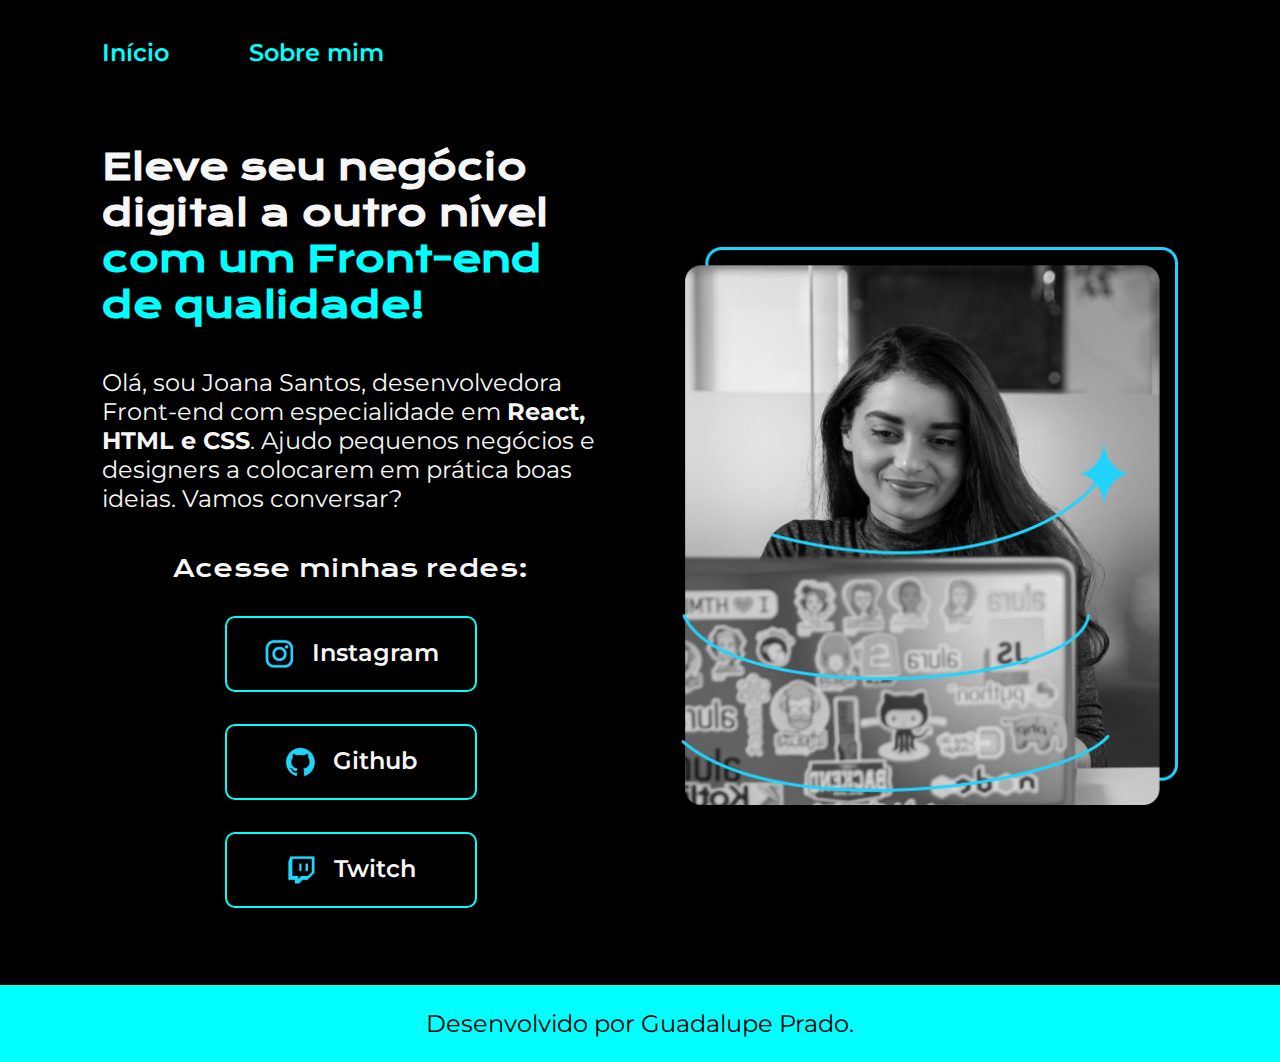
<file: index.html>
<!DOCTYPE html>
<html lang="pt-br">
<head>
    <meta charset="UTF-8">
    <meta http-equiv="X-UA-Compatible" content="IE=edge">
    <meta name="viewport" content="width=device-width, initial-scale=1.0">
    <title>PORTFOLIO</title>
    <link rel="stylesheet" href="style.css">
</head>
<body>
    <header class="cabecalho">
        <nav class="cabecalho__menu">
            <a class="cabecalho__menu__link" href="index.html">Início</a>
            <a class="cabecalho__menu__link" href="about.html">Sobre mim</a>
        </nav>
    </header>
    <main class="apresentacao">
        <section class="apresentacao__conteudo">
            <h1 class="apresentacao__conteudo__titulo">Eleve seu negócio digital a outro nível 
            <strong class="titulo-destaque">com um Front-end de qualidade!</strong></h1>
            <p class="apresentacao__conteudo__texto">Olá, sou Joana Santos, desenvolvedora
            Front-end com especialidade em <strong>React, 
            HTML e CSS</strong>. Ajudo pequenos negócios e
            designers a colocarem em prática boas
            ideias. Vamos conversar?</p>
            <div class="apresentacao__links">
                <h2 class="apresentacao__links__subtitulo">Acesse minhas redes:</h2>
                <a class="apresentacao__links__link" href="https://instagram.com/rafaballerini">
                    <img src="instagram.png">
                    Instagram
                </a>
                <a class="apresentacao__links__link" href="https://github.com/guilhermeonrails">
                    <img src="github.png">
                    Github
                </a>
                <a class="apresentacao__links__link" href="https://twitch.tv/guilimadev">
                    <img src="twitch.png">
                    Twitch
                </a>
            </div>
        </section>
                <img class="apresentacao__imagem" src="Imagem.png" alt="programadora">
    </main>
    <footer class="rodape">
        <p>Desenvolvido por Guadalupe Prado.</p>
    </footer>
</body>
</html>
</file>
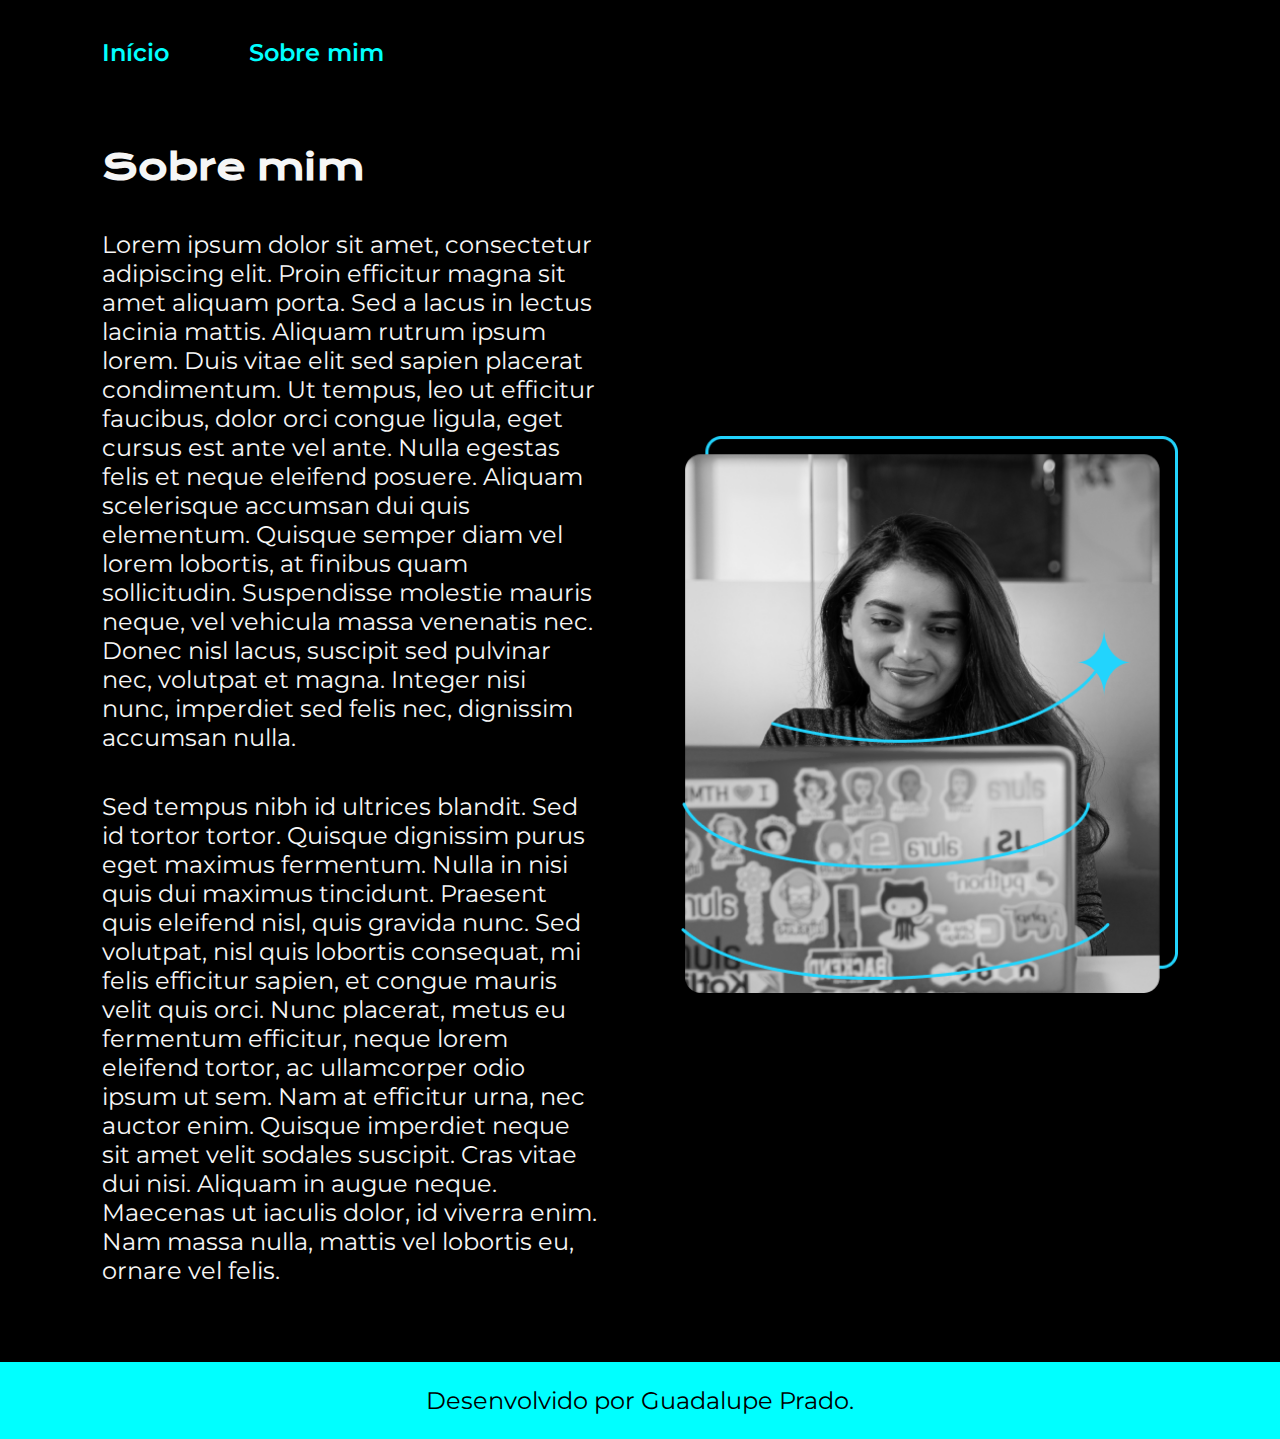
<file: about.html>
<!DOCTYPE html>
<html lang="pt-br">
<head>
    <meta charset="UTF-8">
    <meta http-equiv="X-UA-Compatible" content="IE=edge">
    <meta name="viewport" content="width=device-width, initial-scale=1.0">
    <title>Sobre mim</title>
    <link rel="stylesheet" href="style.css">
</head>
<body>
    <header class="cabecalho">
        <nav class="cabecalho__menu">
            <a class="cabecalho__menu__link" href="index.html">Início</a>
            <a class="cabecalho__menu__link" href="about.html">Sobre mim</a>
        </nav>
    </header>
    <main class="apresentacao">
        <section class="apresentacao__conteudo">
            <h1 class="apresentacao__conteudo__titulo">Sobre mim</h1>
            <p class="apresentacao__conteudo__texto">
                Lorem ipsum dolor sit amet, consectetur adipiscing elit. 
                Proin efficitur magna sit amet aliquam porta. 
                Sed a lacus in lectus lacinia mattis. 
                Aliquam rutrum ipsum lorem. 
                Duis vitae elit sed sapien placerat condimentum. 
                Ut tempus, leo ut efficitur faucibus, dolor orci congue ligula, eget cursus est ante vel ante. 
                Nulla egestas felis et neque eleifend posuere. Aliquam scelerisque accumsan dui quis elementum. 
                Quisque semper diam vel lorem lobortis, at finibus quam sollicitudin. 
                Suspendisse molestie mauris neque, vel vehicula massa venenatis nec. 
                Donec nisl lacus, suscipit sed pulvinar nec, volutpat et magna. 
                Integer nisi nunc, imperdiet sed felis nec, dignissim accumsan nulla.</p>
            <p class="apresentacao__conteudo__texto">Sed tempus nibh id ultrices blandit. 
                Sed id tortor tortor. Quisque dignissim purus eget maximus fermentum. 
                Nulla in nisi quis dui maximus tincidunt. Praesent quis eleifend nisl, quis gravida nunc. 
                Sed volutpat, nisl quis lobortis consequat, mi felis efficitur sapien, et congue mauris velit quis orci. 
                Nunc placerat, metus eu fermentum efficitur, neque lorem eleifend tortor, ac ullamcorper odio ipsum ut sem. 
                Nam at efficitur urna, nec auctor enim. Quisque imperdiet neque sit amet velit sodales suscipit. 
                Cras vitae dui nisi. Aliquam in augue neque. Maecenas ut iaculis dolor, id viverra enim. 
                Nam massa nulla, mattis vel lobortis eu, ornare vel felis.</p>
        </section>
        <img class="apresentacao__imagem" src="Imagem.png" alt="programadora">
    </main>
    <footer class="rodape">
        <p>Desenvolvido por Guadalupe Prado.</p>
    </footer>
</body>
</html>
</file>
<file: style.css>
@import url('https://fonts.googleapis.com/css2?family=Krona+One&family=Montserrat&display=swap');
@import url('https://fonts.googleapis.com/css2?family=Montserrat:wght@600&display=swap');

:root {
    --cor-primaria: black;
    --cor-secundaria: #f6f6f6;
    --cor-terciaria: aqua;
    --cor-hover: #2d2d2d;

    --fonte-primaria: 'Krona One', sans-serif;
    --fonte-secundaria: 'Montserrat', sans-serif;
}

* {
    margin: 0;
    padding: 0;
}

body {
    /* height: 100vh; */
    box-sizing: border-box;
    background-color: var(--cor-primaria);
    color: var(--cor-secundaria);
}


/* strong { */
    /* color: yellowgreen; */
/* } */

.cabecalho {
    padding: 3% 0% 0% 8%;
}

.cabecalho__menu {
    display: flex;
    gap: 80px;
}

.cabecalho__menu__link {
    font-family: var(--fonte-secundaria);
    font-size: 1.5rem;
    font-weight: 600;
    color: var(--cor-terciaria);
    text-decoration: none;
}

.apresentacao {
    padding: 6% 8%;
    display: flex;
    align-items: center;
    justify-content: space-between;
    gap: 82px;
}

.apresentacao__conteudo {
    width: 50%;
    display: flex;
    flex-direction: column;
    gap: 40px;
}

.apresentacao__conteudo__titulo {
    font-size: 2.25rem;
    font-family: var(--fonte-primaria);
}

.titulo-destaque {
    color: var(--cor-terciaria);
}

.apresentacao__conteudo__texto {
    font-size: 1.5rem;
    font-family: var(--fonte-secundaria);
}

.apresentacao__links {
    display: flex;
    flex-direction: column;
    justify-content: space-between;
    align-items: center;
    gap: 32px;
}

.apresentacao__links__subtitulo {
    font-family: var(--fonte-primaria);
    font-weight: 400;
    font-size: 1.5rem;
}

.apresentacao__links__link {
    /* background-color: aqua; */
    display: flex;
    justify-content: center;
    gap: 16px;
    width: 50%;
    text-align: center;
    border-radius: 10px;
    font-size: 1.5rem;
    font-weight: 600;
    padding: 20px 0;
    text-decoration: none;
    color: var(--cor-secundaria);
    font-family: var(--fonte-secundaria);
    border: 2px solid var(--cor-terciaria);
}

.apresentacao__links__link:hover {
    background-color: var(--cor-hover);
}

.apresentacao__imagem {
    width: 50%;
}

.rodape{
    padding: 24px;
    color: var(--cor-primaria);
    background-color: var(--cor-terciaria);
    text-align: center;
    font-family: var(--fonte-secundaria);
    font-size: 1.5rem;
    font-weight: 400;
}

@media (max-width: 1200px) {
    .cabecalho {
        padding: 10% ;
    }

    .cabecalho__menu {
        justify-content: center;
    }

    .apresentacao{
        flex-direction: column-reverse;
        padding: 5%;
    }

    .apresentacao__conteudo {
        /* width: 100%; */
        width: auto; 
    }

    .apresentacao__links {
        padding: 5%;
    }

    .apresentacao__links__link {
        padding: 20%;
    }

}
</file>
